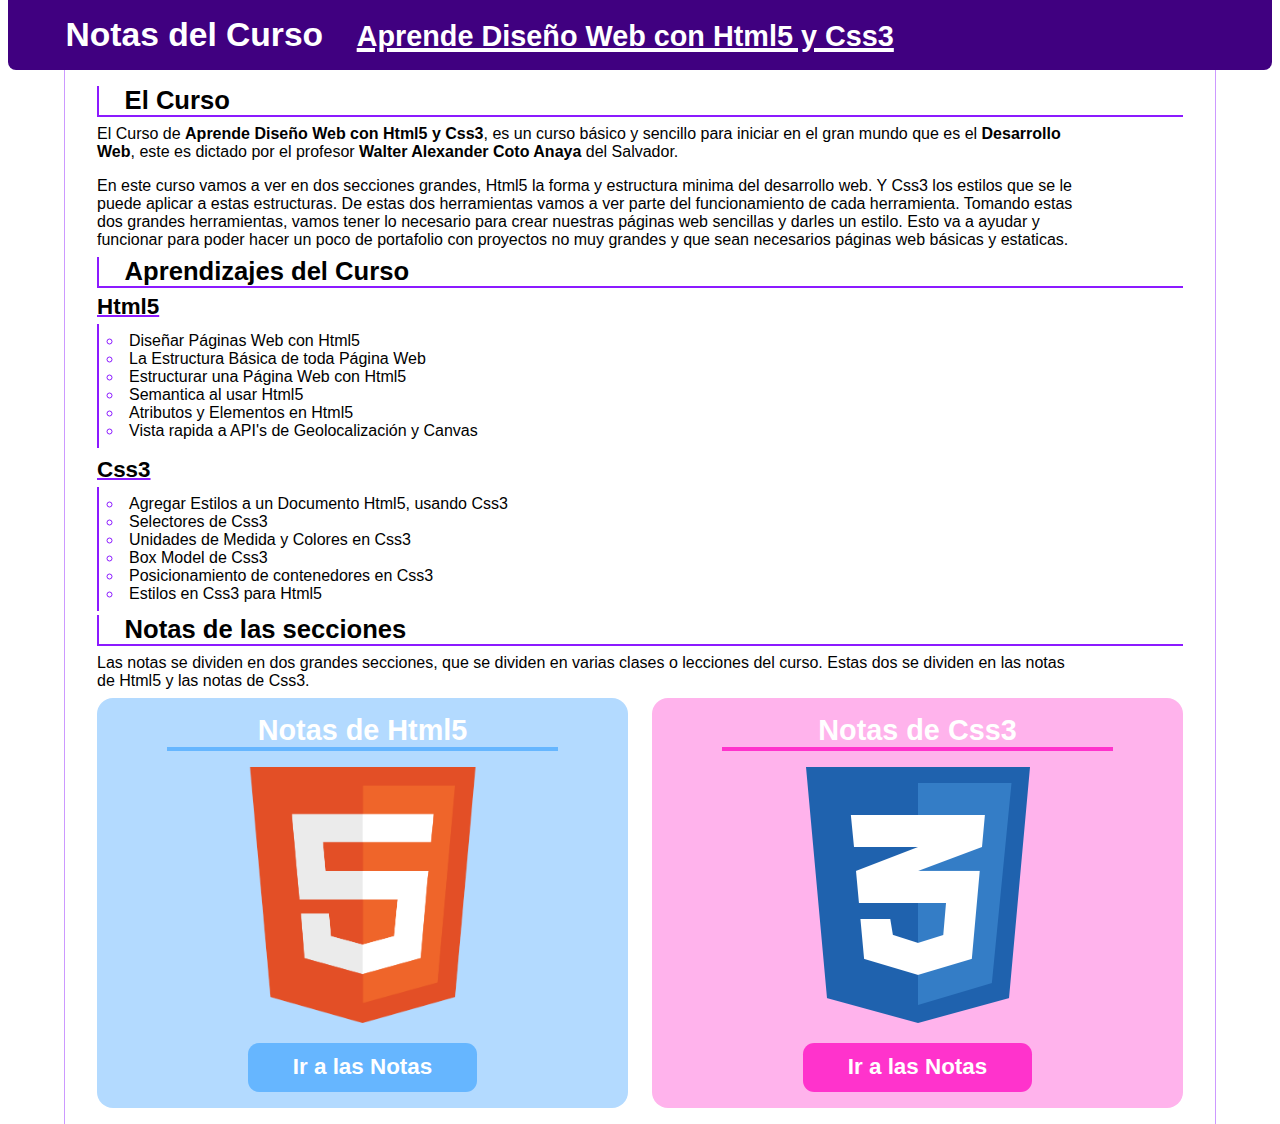
<file: index.html>
<!DOCTYPE html>
<html lang="es">
<head>
   <meta charset="UTF-8">
   <meta http-equiv="X-UA-Compatible" content="IE=edge">
   <meta name="viewport" content="width=device-width, initial-scale=1.0">
   <title>Notas del Curso</title>
   <link rel="stylesheet" href="./src/css/index.css">
</head>
<body>
   <div class="wrapper">
      <header class="header">
         <h1 class="header__title">Notas del Curso</h1>
         <h2 class="header__subtitle">Aprende Diseño Web con Html5 y Css3</h2>
      </header>
      <main class="content">
         <h3 class="content__title">El Curso</h3>
         <p class="content__paragraph">
            El Curso de <strong>Aprende Diseño Web con Html5 y Css3</strong>, es un curso básico y sencillo 
            para iniciar en el gran mundo que es el <strong>Desarrollo Web</strong>, este es dictado por el profesor 
            <strong>Walter Alexander Coto Anaya</strong> del Salvador. 
         </p>
         <p class="content__paragraph">
            En este curso vamos a ver en dos secciones grandes, Html5 la forma y estructura
            minima del desarrollo web. Y Css3 los estilos que se le puede aplicar a estas estructuras. 
            De estas dos herramientas vamos a ver parte del funcionamiento de cada herramienta. 
            Tomando estas dos grandes herramientas, vamos tener lo necesario para crear nuestras páginas web 
            sencillas y darles un estilo. Esto va a ayudar y funcionar para poder hacer un poco de portafolio 
            con proyectos no muy grandes y que sean necesarios páginas web básicas y estaticas.
         </p>

         <h3 class="content__title">Aprendizajes del Curso</h3>
         <h4 class="content__subtitle">Html5</h4>
         <ul class="list">
            <li class="list__object">Diseñar Páginas Web con Html5</li>
            <li class="list__object">La Estructura Básica de toda Página Web</li>
            <li class="list__object">Estructurar una Página Web con Html5</li>
            <li class="list__object">Semantica al usar Html5</li>
            <li class="list__object">Atributos y Elementos en Html5</li>
            <li class="list__object">Vista rapida a API's de Geolocalización y Canvas</li>
         </ul>
         <h4 class="content__subtitle">Css3</h4>
         <ul class="list">
            <li class="list__object">Agregar Estilos a un Documento Html5, usando Css3</li>
            <li class="list__object">Selectores de Css3</li>
            <li class="list__object">Unidades de Medida y Colores en Css3</li>
            <li class="list__object">Box Model de Css3</li>
            <li class="list__object">Posicionamiento de contenedores en Css3</li>
            <li class="list__object">Estilos en Css3 para Html5</li>
         </ul>

         <h3 class="content__title">Notas de las secciones</h3>
         <p class="content__paragraph">
            Las notas se dividen en dos grandes secciones, que se dividen en varias clases o lecciones del curso. 
            Estas dos se dividen en las notas de Html5 y las notas de Css3.
         </p>
         <section class="notes-wrapper">
            <section class="notes notes--html5">
               <h1 class="notes__title">Notas de Html5</h1>
               <a href="./notas-html5.html"  class="notes--img__link">
                  <img src="./src/img/html5.png" alt="Simbolo de Html5" class="notes__img">
               </a>
               <a href="./notas-html5.html" class="notes__link">Ir a las Notas</a>
            </section>
            <section class="notes notes--css3">
               <h1 class="notes__title">Notas de Css3</h1>
               <a href="./notas-css3.html" class="notes--img__link">
                  <img src="./src/img/css3.png" alt="Simbolo de Css3" class="notes__img">
               </a>
               <a href="./notas-css3.html" class="notes__link">Ir a las Notas</a>
            </section>
         </section>
      </main>
      <footer class="footer">

      </footer>
   </div>
</body>
</html>
</file>
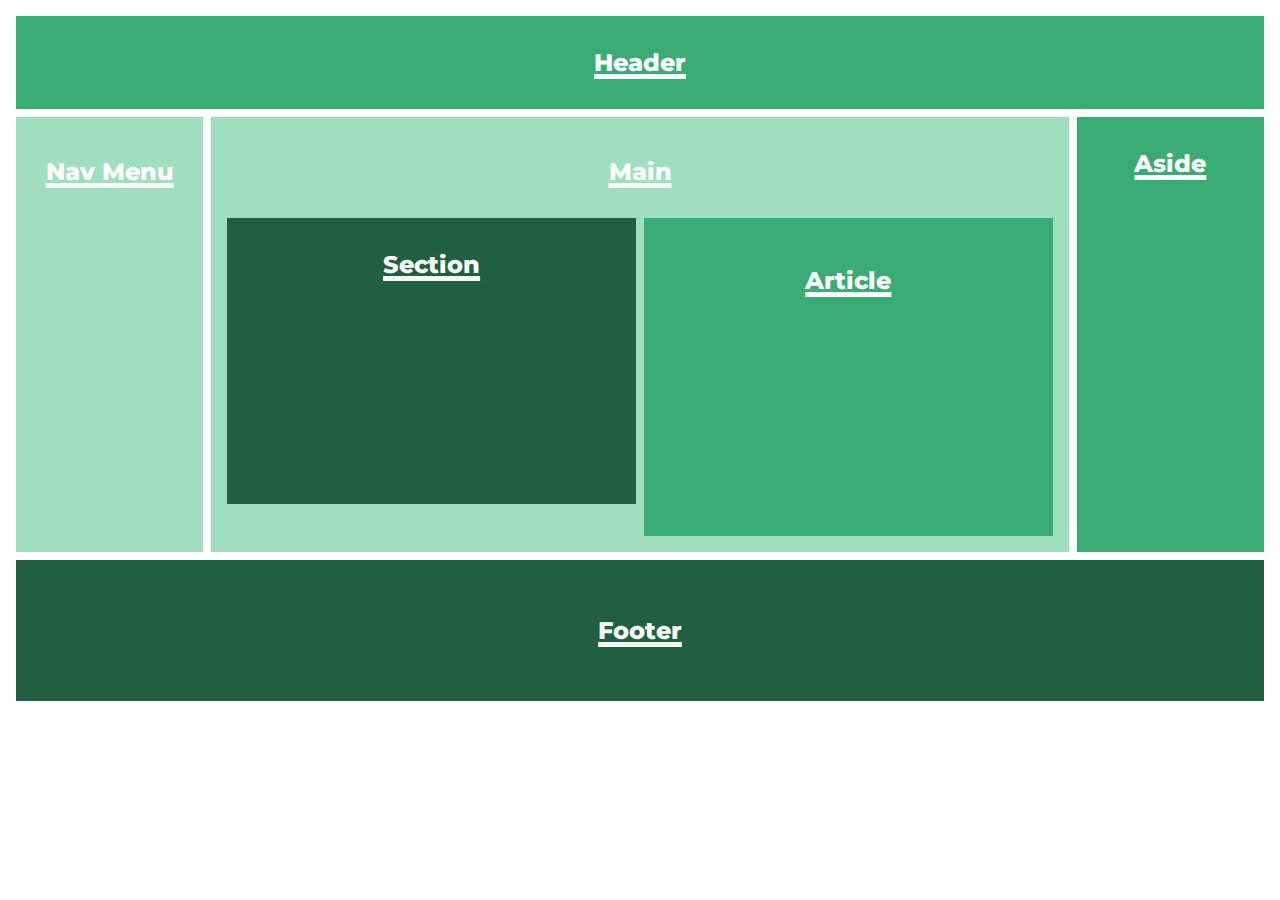
<file: estructuraModerna.html>
<!DOCTYPE html>
<html lang="es"> 
<head>
    <meta charset="UTF-8">
    <meta name="viewport" content="width=device-width, initial-scale=1.0">
    <title>Estructura Moderna en Páginas Webs</title>
    <!-- CSS -->
    <link rel="stylesheet" href="./src/css/estructuraModerna.css">
    <link rel="preconnect" href="https://fonts.gstatic.com">
    <link href="https://fonts.googleapis.com/css2?family=Montserrat:ital,wght@0,100;0,200;0,300;0,400;0,500;0,600;0,700;0,800;0,900;1,100;1,200;1,300;1,400;1,500;1,600;1,700;1,800;1,900&display=swap" rel="stylesheet">
</head>
<body>
    <div class="wrapper">

        <header class="header">
            <p class="title">Header</p>
        </header>

        <aside class="aside">
            <p class="title">Aside</p>
        </aside>

        <nav class="nav">
            <p class="title">Nav Menu</p>
        </nav>

        <main class="content">
            <p class="title">Main</p>

            <section class="section">
                <p class="title">Section</p>
            </section>

            <article class="article">
                <p class="title">Article</p>
            </article>
        </main>

        <footer class="footer">
            <p class="title">Footer</p>
        </footer>
    </div>
</body>
</html>
</file>
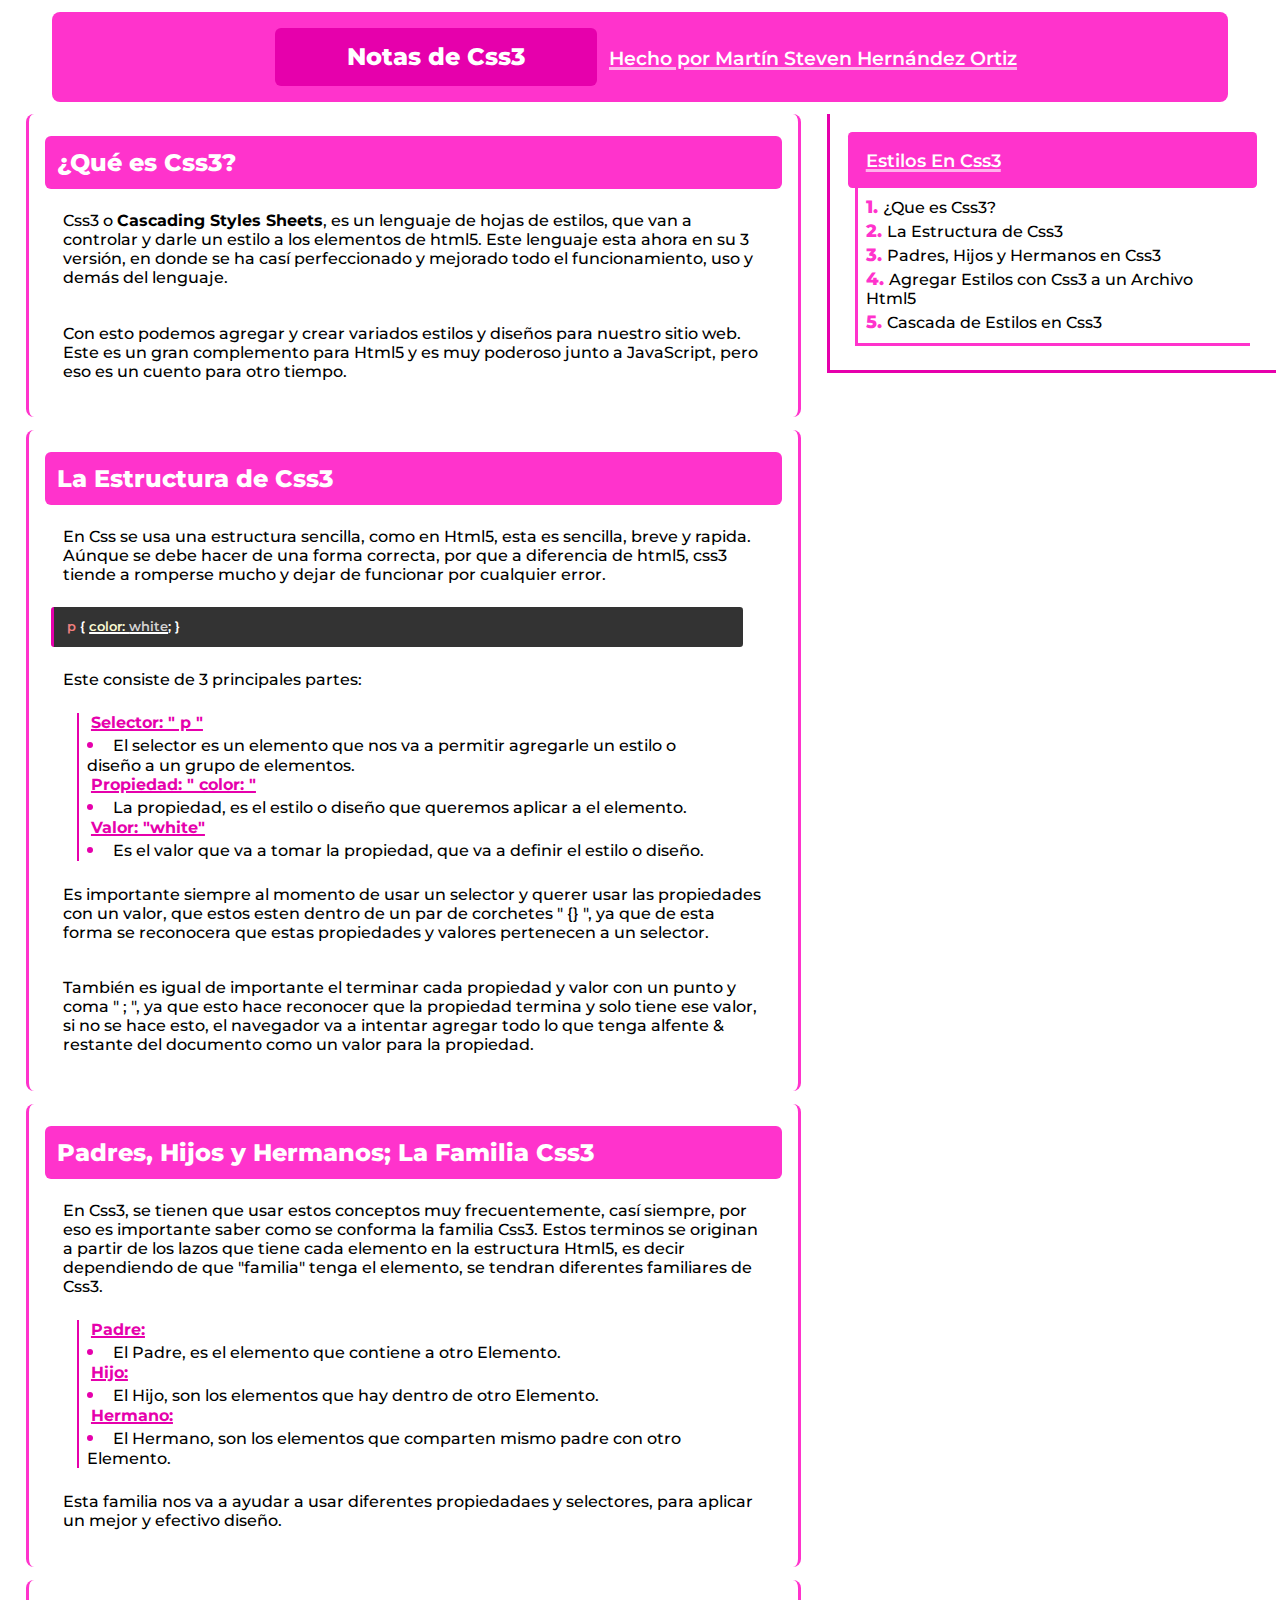
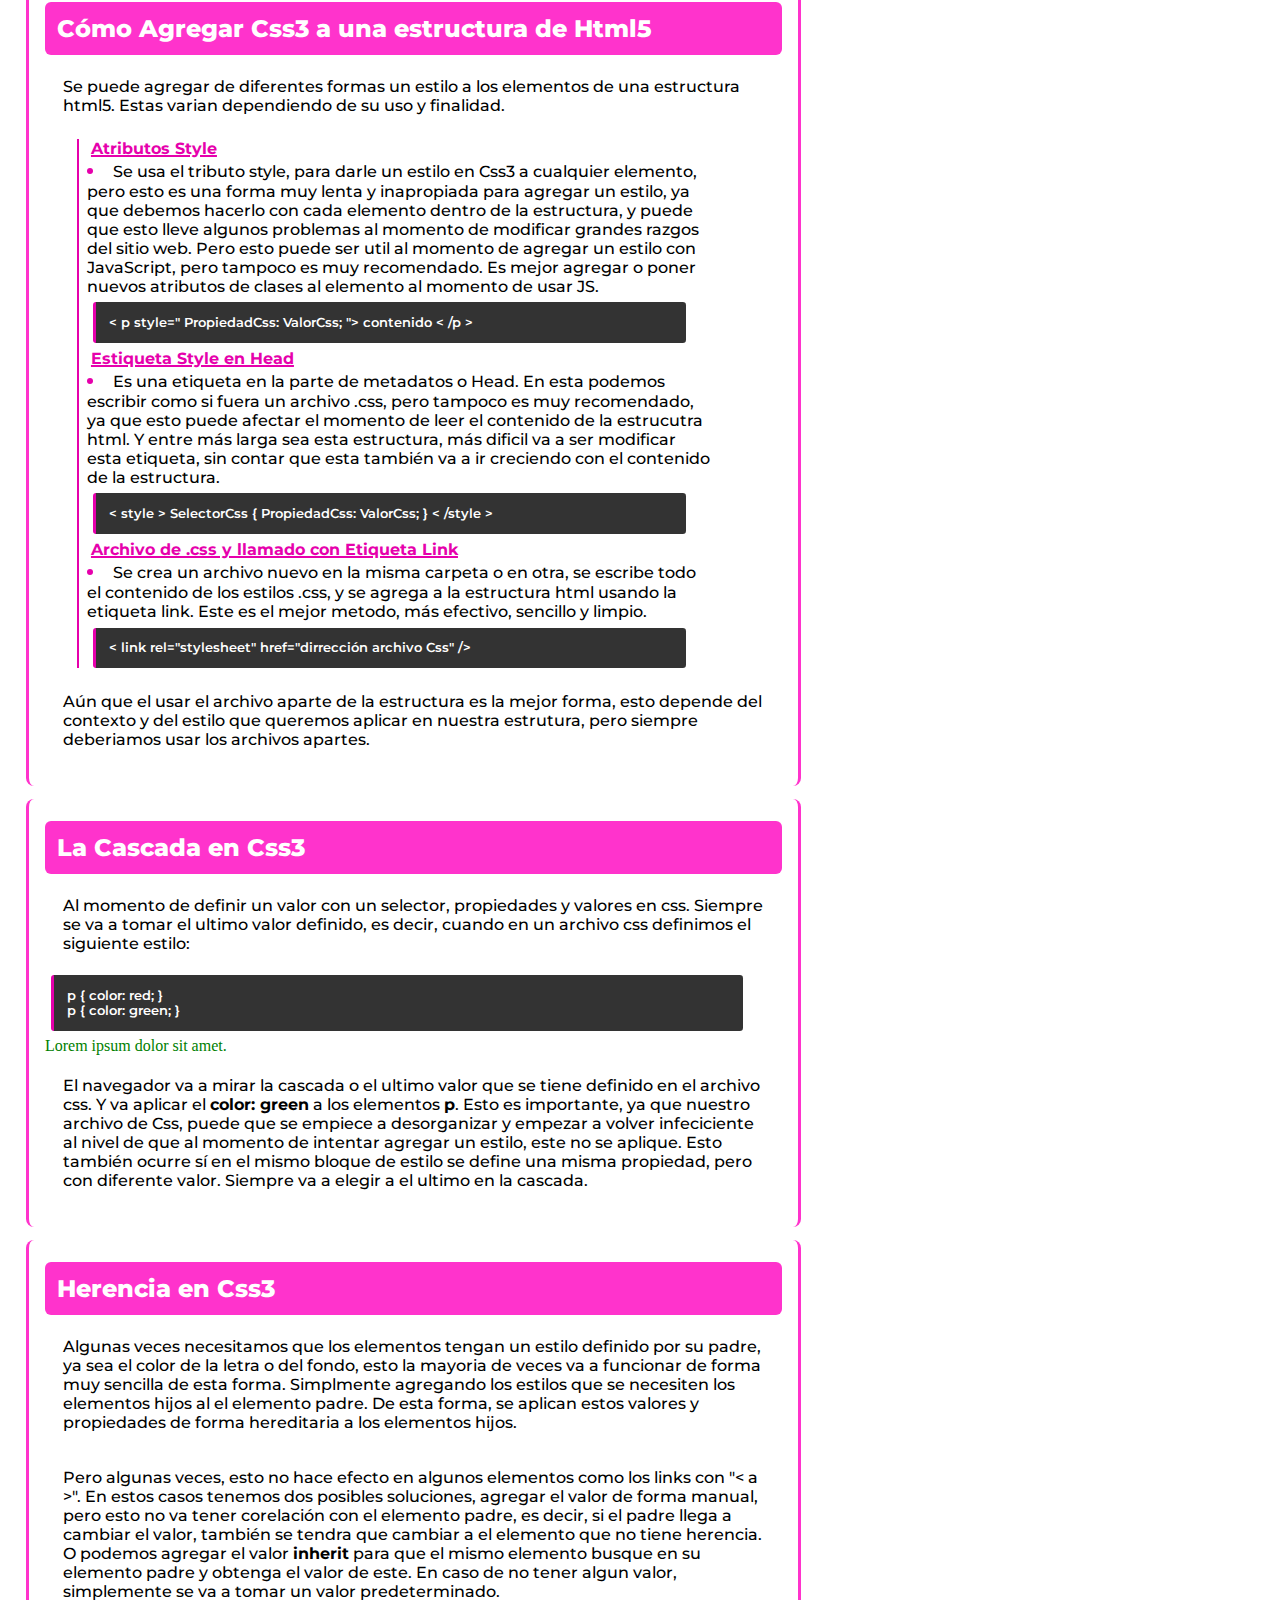
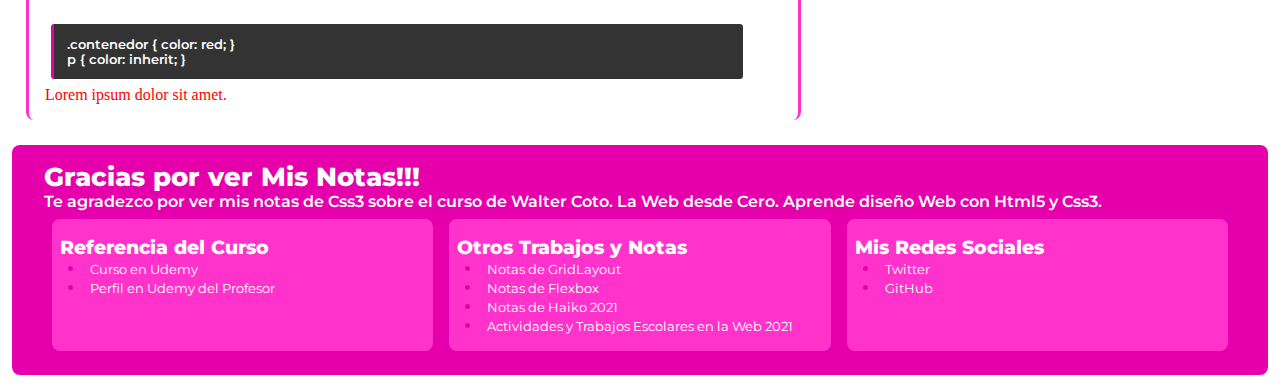
<file: notas-css3.html>
<!DOCTYPE html>
<html lang="en">
<head>
  <meta charset="UTF-8">
  <meta http-equiv="X-UA-Compatible" content="IE=edge">
  <meta name="viewport" content="width=device-width, initial-scale=1.0">
  <title>Notas de Css3</title>
  <link rel="stylesheet" href="src/css/notas.css">
  <link rel="stylesheet" href="src/css/notas--css3.css">
  <link rel="preconnect" href="https://fonts.gstatic.com">
  <link href="https://fonts.googleapis.com/css2?family=Montserrat:ital,wght@0,100;0,200;0,300;0,400;0,500;0,600;0,700;0,800;0,900;1,100;1,200;1,300;1,400;1,500;1,600;1,700;1,800;1,900&display=swap" rel="stylesheet">
</head>
<body>
  <div class="wrapper">
    <!-- Introducción -->
    <header class="header">
      <h1 class="header__title"> Notas de Css3 </h1>
      <p class="header__text">Hecho por Martín Steven Hernández Ortiz</p>
    </header>

    <nav class="nav">
      <h2 class="nav__title">Estilos En Css3</h2>
      <ol class="navlist">
        <li class="navlist__object"><a href="#QueEs-css">¿Que es Css3?</a></li>
        <li class="navlist__object"><a href="#Estructura-css">La Estructura de Css3</a></li>
        <li class="navlist__object"><a href="#Familia-css">Padres, Hijos y Hermanos en Css3</a></li>
        <li class="navlist__object"><a href="#AgregarAHtml-css">Agregar Estilos con Css3 a un Archivo Html5</a></li>
        <li class="navlist__object"><a href="#Cascada-css">Cascada de Estilos en Css3</a></li>
      </ol>
    </nav>

    <main class="main">
      <article class="article">
        <h2 class="article__title" id="QueEs-css">¿Qué es Css3?</h2>
        <p class="article__paragraph">
          Css3 o <strong>Cascading Styles Sheets</strong>, es un lenguaje de hojas de estilos, que van a controlar y darle un estilo a los elementos de html5. Este lenguaje 
          esta ahora en su 3 versión, en donde se ha casí perfeccionado y mejorado todo el funcionamiento, uso y demás del lenguaje.
        </p>
        <p class="article__paragraph">
          Con esto podemos agregar y crear variados estilos y diseños para nuestro sitio web. Este es un gran complemento para Html5 y es muy poderoso junto a JavaScript, pero 
          eso es un cuento para otro tiempo.
        </p>
      </article>

      <article class="article">
        <h2 class="article__title" id="Estructura-css">La Estructura de Css3</h2>
        <p class="article__paragraph">
          En Css se usa una estructura sencilla, como en Html5, esta es sencilla, breve y rapida. Aúnque se debe hacer de una forma correcta, por que a diferencia de 
          html5, css3 tiende a romperse mucho y dejar de funcionar por cualquier error.
        </p>
        <code class="code">
          <span style="color: lightcoral">p</span> { <span style="text-decoration: underline solid white 0.15em;"><span style="color: lightgoldenrodyellow">color: </span><span style="color: lightgray">white</span>;</span> }
        </code>
        <p class="article__paragraph">
          Este consiste de 3 principales partes:
        </p>
        <ul class="list">
          <h4 class="list__title">Selector: " p "</h4>
          <li class="list__object">
            El selector es un elemento que nos va a permitir agregarle un estilo o diseño a un grupo de elementos.
          </li>
          <h4 class="list__title">Propiedad: " color: "</h4>
          <li class="list__object">
            La propiedad, es el estilo o diseño que queremos aplicar a el elemento.
          </li>
          <h4 class="list__title">Valor: "white"</h4>
          <li class="list__object">
            Es el valor que va a tomar la propiedad, que va a definir el estilo o diseño.
          </li>
        </ul>
        <p class="article__paragraph">
          Es importante siempre al momento de usar un selector y querer usar las propiedades con un valor, que estos esten dentro de un par de corchetes " {} ", 
          ya que de esta forma se reconocera que estas propiedades y valores pertenecen a un selector.
        </p>
        <p class="article__paragraph">
          También es igual de importante el terminar cada propiedad y valor con un punto y coma " ; ", ya que esto hace reconocer que la propiedad termina y solo tiene 
          ese valor, si no se hace esto, el navegador va a intentar agregar todo lo que tenga alfente & restante del documento como un valor para la propiedad.
        </p>
      </article>

      <article class="article">
        <h2 class="article__title" id="Familia-css">Padres, Hijos y Hermanos; La Familia Css3</h2>
        <p class="article__paragraph">
          En Css3, se tienen que usar estos conceptos muy frecuentemente, casí siempre, por eso es importante saber como se conforma la familia Css3. Estos terminos 
          se originan a partir de los lazos que tiene cada elemento en la estructura Html5, es decir dependiendo de que "familia" tenga el elemento, se tendran 
          diferentes familiares de Css3.
        </p>
        <ul class="list">
          <h4 class="list__title">Padre:</h4>
          <li class="list__object">
            El Padre, es el elemento que contiene a otro Elemento.
          </li>
          <h4 class="list__title">Hijo:</h4>
          <li class="list__object">
            El Hijo, son los elementos que hay dentro de otro Elemento. 
          </li>
          <h4 class="list__title">Hermano:</h4>
          <li class="list__object">
            El Hermano, son los elementos que comparten mismo padre con otro Elemento.
          </li>
        </ul>
        <p class="article__paragraph">
          Esta familia nos va a ayudar a usar diferentes propiedadaes y selectores, para aplicar un mejor y efectivo diseño.
        </p>
      </article>

      <article class="article">
        <h2 class="article__title" id="AgregarAHtml-css">Cómo Agregar Css3 a una estructura de Html5</h2>
        <p class="article__paragraph">
          Se puede agregar de diferentes formas un estilo a los elementos de una estructura html5. Estas varian dependiendo de su uso y finalidad. 
        </p>
        <ul class="list">
          <h4 class="list__title">Atributos Style</h4>
          <li class="list__object">
            Se usa el tributo style, para darle un estilo en Css3 a cualquier elemento, pero esto es una forma muy lenta y inapropiada para 
            agregar un estilo, ya que debemos hacerlo con cada elemento dentro de la estructura, y puede que esto lleve algunos problemas 
            al momento de modificar grandes razgos del sitio web. Pero esto puede ser util al momento de agregar un estilo con JavaScript, pero 
            tampoco es muy recomendado. Es mejor agregar o poner nuevos atributos de clases al elemento al momento de usar JS.
            <code class="code">
              < p <span>style=" PropiedadCss</span>: ValorCss; "> contenido < /p >
            </code>
          </li>
          <h4 class="list__title">Estiqueta Style en Head</h4>
          <li class="list__object">
            Es una etiqueta en la parte de metadatos o Head. En esta podemos escribir como si fuera un archivo .css, pero tampoco es muy recomendado, 
            ya que esto puede afectar el momento de leer el contenido de la estrucutra html. Y entre más larga sea esta estructura, más dificil va 
            a ser modificar esta etiqueta, sin contar que esta también va a ir creciendo con el contenido de la estructura.
            <code class="code">
              < styl<span>e</span> > SelectorCss { PropiedadCss: ValorCss; } < /style >
            </code>
          </li>
          <h4 class="list__title">Archivo de .css y llamado con Etiqueta Link</h4>
          <li class="list__object">
            Se crea un archivo nuevo en la misma carpeta o en otra, se escribe todo el contenido de los estilos .css, y se agrega a la estructura 
            html usando la etiqueta link. Este es el mejor metodo, más efectivo, sencillo y limpio.
            <code class="code">
              < link rel="stylesheet" href="dirrección archivo Css" />
            </code>
          </li>
        </ul>
        <p class="article__paragraph">
          Aún que el usar el archivo aparte de la estructura es la mejor forma, esto depende del contexto y del estilo que queremos aplicar 
          en nuestra estrutura, pero siempre deberiamos usar los archivos apartes.
        </p>
      </article>

      <article class="article">
        <h2 class="article__title" id="Cascada-css">La Cascada en Css3</h2>
        <p class="article__paragraph">
          Al momento de definir un valor con un selector, propiedades y valores en css. Siempre se va a tomar el ultimo valor definido, 
          es decir, cuando en un archivo css definimos el siguiente estilo:
        </p>
        <code class="code">
          p { color: red; } <br>
          p { color: green; }
        </code>
        <p style="color: red; color: green;">Lorem ipsum dolor sit amet.</p>
        <p class="article__paragraph">
          El navegador va a mirar la cascada o el ultimo valor que se tiene definido en el archivo css. Y va aplicar el <strong>color: green</strong>
          a los elementos <strong>p</strong>. Esto es importante, ya que nuestro archivo de Css, puede que se empiece a desorganizar y empezar a volver infeciciente 
          al nivel de que al momento de intentar agregar un estilo, este no se aplique. Esto también ocurre sí en el mismo bloque de estilo se define una 
          misma propiedad, pero con diferente valor. Siempre va a elegir a el ultimo en la cascada.
        </p>
      </article>

      <article class="article">
        <h2 class="article__title" id="Herencia-css">Herencia en Css3</h2>
        <p class="article__paragraph">
          Algunas veces necesitamos que los elementos tengan un estilo definido por su padre, ya sea el color de la letra o del fondo, esto 
          la mayoria de veces va a funcionar de forma muy sencilla de esta forma. Simplmente agregando los estilos que se necesiten los elementos 
          hijos al el elemento padre. De esta forma, se aplican estos valores y propiedades de forma hereditaria a los elementos hijos.
        </p>
          
        <p class="article__paragraph">
          Pero algunas veces, esto no hace efecto en algunos elementos como los links con "< a >". En estos casos tenemos 
          dos posibles soluciones, agregar el valor de forma manual, pero esto no va tener corelación con el elemento padre, es decir, si el 
          padre llega a cambiar el valor, también se tendra que cambiar a el elemento que no tiene herencia. O podemos agregar el valor <strong>inherit</strong>
          para que el mismo elemento busque en su elemento padre y obtenga el valor de este. En caso de no tener algun valor, simplemente se va a tomar un 
          valor predeterminado.
        </p>
        <code class="code">
          .contenedor { color: red; } <br>
          p { color: inherit; }
        </code>
        <div class="contentedor" style="color: red;">
          <p style="color: inherit">Lorem ipsum dolor sit amet.</p>
        </div>
      </article>
    </main>

    <footer class="footer">
      <h2 class="footer__title">Gracias por ver Mis Notas!!!</h2>
      <p class="footer__text">
        Te agradezco por ver mis notas de Css3 sobre el curso de Walter Coto. La Web desde Cero. Aprende diseño Web con Html5 y Css3.
      </p>
      <div class="reference footer-links">
        <h4 class="footer-links__title">Referencia del Curso</h4>
        <ul class="linklist">
          <li class="linklist__object"><a href="https://www.udemy.com/course/la-web-desde-cero-aprende-diseno-web-con-html5-y-css3/">Curso en Udemy</a></li>
          <li class="linklist__object"><a href="https://www.udemy.com/user/walter-alexander-coto-anaya/">Perfil en Udemy del Profesor</a></li>
        </ul>
      </div>
      <div class="portfolio footer-links">
        <h4 class="footer-links__title">Otros Trabajos y Notas</h4>
        <ul class="linklist">
          <li class="linklist__object"><a href="https://github.com/Bl4ky113/notasGridLayout">Notas de GridLayout</a></li>
          <li class="linklist__object"><a href="https://github.com/Bl4ky113/AprendiendoFlexbox">Notas de Flexbox</a></li>
          <li class="linklist__object"><a href="https://github.com/Bl4ky113/clasesHaiko2021">Notas de Haiko 2021</a></li>
          <li class="linklist__object"><a href="https://github.com/Bl4ky113/ActividadesMMC1003">Actividades y Trabajos Escolares en la Web 2021</a></li>
        </ul>
      </div>
      <div class="social footer-links">
        <h4 class="footer-links__title">Mis Redes Sociales</h4>
        <ul class="linklist">
          <li class="linklist__object"><a href="https://twitter.com/bl4ky113">Twitter</a></li>
          <li class="linklist__object"><a href="https://github.com/Bl4ky113">GitHub</a></li>
        </ul>
      </div>
    </footer>
  </div>
</body>
</html>
</file>
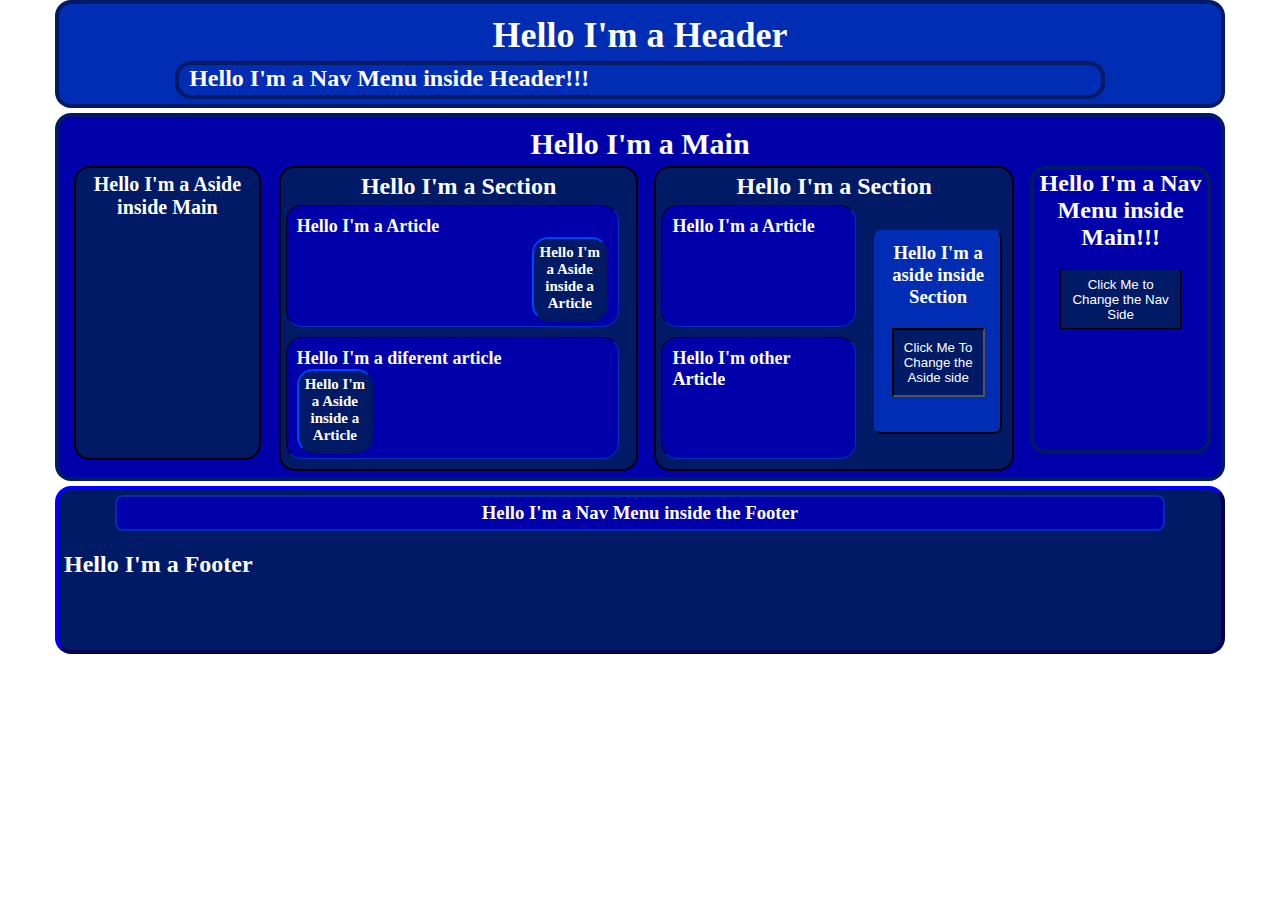
<file: ejercicio_estructuraModerna/estructuraModerna.html>
<!DOCTYPE html>
<html lang="es"> 
<head>
    <meta charset="UTF-8">
    <meta name="viewport" content="width=device-width, initial-scale=1.0">
    <title>Estructura Moderna en Páginas Webs</title>
    <!-- CSS -->
    <link rel="stylesheet" href="./src/css/style.css">
</head>
<body>
    <!-- Header -->
    <header class="doc-header">
        <h1 class="doc-header__title">Hello I'm a Header</h1>
        <!-- Nav-Header Menu -->
        <nav class="header-nav">
            <h2 class="header-nav__text">Hello I'm a Nav Menu inside Header!!!</h2>
        </nav>
    </header>
    <!-- Main -->
    <main class="doc-main">
        <h2 class="doc-main__text">Hello I'm a Main</h2>

        <!-- Nav-Main Menu-->
        <nav class="main-nav" id="nav">
            <h2 class="main-nav__text">Hello I'm a Nav Menu inside Main!!!</h2>
            <br/>
            <button class="main-nav__btn" type="button" onclick="changeSide(1)">
                Click Me to Change the Nav Side
            </button>
        </nav>

        <!-- Main-Aside -->
        <aside class="main-aside" id="main-aside">
            <h2 class="main-aside__text">Hello I'm a Aside inside Main</h2>
        </aside>

        <!-- Sections & Articles -->
        <section class="main-section">
            <h2 class="main-section__text">Hello I'm a Section</h2>
            <article class="section-article">
                <h3 class="section-article__text">Hello I'm a Article</h3>
                <aside class="article-aside--right article-aside">
                    <h3 class="article-aside__text">Hello I'm a Aside inside a Article</h3>
                </aside>
            </article>
            <article class="section-article">
                <h3 class="section-article__text">Hello I'm a diferent article</h3>
                <aside class="article-aside--left article-aside">
                    <h3 class="article-aside__text">Hello I'm a Aside inside a Article</h3>
                </aside>
            </article>
        </section>

        <section class="main-section">
            <h2 class="main-section__text">Hello I'm a Section</h2>
            <aside class="section-aside">
                <h3 class="section-aside__text"> Hello I'm a aside inside Section</h3>
                <button class="section-aside__btn" type="button" onclick="changeSide(2)">
                    Click Me To Change the Aside side
                </button>
            </aside>
            <article class="section-article--small section-article">
                <h3 class="section-article__text">Hello I'm a Article</h3>
            </article>
            <article class="section-article--small section-article">
                <h3 class="section-article__text">Hello I'm other Article</h3>
            </article>
        </section>

    </main>

    <!-- Footer -->
    <footer class="doc-footer">
        <nav class="footer-nav">
            <h3 class="footer-nav__text">Hello I'm a Nav Menu inside the Footer</h3>
        </nav>
        <h2 class="doc-footer__text">Hello I'm a Footer</h2>
    </footer>

    <!-- Script -->
    <script src="./src/js/script.js"></script>

</body>
</html>
</file>
<file: src/css/estructuraModerna.css>
/* Content Wrapper */

.wrapper {
    /* CSS Variables */
    --base: #39ac73;
    --light: #9fdfbe;
    --dark: #20603f;

    padding: 0.5em;

    display: grid;

    grid-template-columns: 15% 1fr 1fr 15%;
    grid-template-areas: "header header header header"
                         "nav    main   main   aside "
                         "footer footer footer footer";
    grid-gap: 0.5em;
}

/* Titles in the elements */
.title {
    color: white;
    font: 800 1.5em 'Montserrat', sans-serif;
    text-decoration: underline solid white 0.2em;
    text-align: center;
}

/* Header Style */
.header {
    padding: 0.5em 5em;

    background-color: var(--base);

    grid-area: header;
}

/* NavMenu Style */
.nav {
    padding: 1em;
    
    background-color: var(--light);

    grid-area: nav;
}

/* Main Style */
.content {
    padding: 1em;

    background-color: var(--light);

    grid-area: main;

    display: grid;

    grid-template: repeat(1, 1fr) / repeat(2, 1fr);
    grid-gap: 0.5em;
}

.content .title { grid-column: 1 / -1; grid-row: span 1; } /* Title in the content */

/* Article Style */
.article {
    height: 30vh;

    padding: 1.5em;

    background-color: var(--base);

    grid-column: span 1;
    grid-row: span 1;
}

/* Section Style */
.section {
    height: 30vh;

    padding: 0.5em;

    background-color: var(--dark);

    grid-column: span 1;
    grid-row: span 1;
}

/* Aside Style */
.aside {
    padding: 0.5em;

    background-color: var(--base);

    grid-area: aside;
}

/* Footer Style */
.footer {
    padding: 2em;

    background-color: var(--dark);

    grid-area: footer;
}

@media screen and (max-width: 968px) {
    .wrapper {
        grid-template-areas: "header header header header"
                             "main main main main"
                             "nav nav aside aside"
                             "footer footer footer footer";
    }
}

@media screen and (max-width: 678px) {
    .wrapper {
        grid-template-areas: "header header header header"
                             "main main main main"
                             "nav nav nav nav"
                             "aside aside aside aside"
                             "footer footer footer footer";
    }

    .content {
        grid-template: repeat(1, 1fr) / repeat(1, 1fr);
    }
}
</file>
<file: src/css/notas--css3.css>
/* Variables in the StyleSheet */
:root {
 --base: #ff33cc;
 --light: #ffb3ec;
 --dark: #e600ac;
}
</file>
<file: ejercicio_estructuraModerna/src/css/style.css>
/* ---- CSS Global Variables ---- */

:root{
    --blanco: #fefefe;
    --azulBase: #002db3;
    --azulBase_2: #0000aa;
    --azulOscuro: #001a66;

    --ancho_doc: 90%;
}

/* ---- Header Style ---- */

.doc-header {
    width: var(--ancho_doc);

    margin: 0 auto 5px;
    border: 4px solid var(--azulOscuro);
    border-radius: 1em;
    padding: 5px;

    background-color: var(--azulBase);
}

.doc-header__title {
    margin: 5px;
    padding: 0 5px;

    color: var(--blanco);
    font-size: 36px;   
    text-align: center; 
}

/* - Nav Header Style - */

.header-nav {
    width: 80%;
    height: 30px;

    margin: 0 auto;
    border: 4px solid var(--azulOscuro);
    border-radius: 1em;


    background-color: var(--azulBase);
}

.header-nav__text {
    margin: 0 10px;
    color: var(--blanco);
}

/* ---- Obj-Main Style ---- */

.doc-main {
    width: var(--ancho_doc);
    height: 350px;

    margin: 5px auto;
    border: 4px solid var(--azulOscuro);
    border-radius: 1em;
    padding: 5px;

    background-color: var(--azulBase_2);
}

.doc-main__text {
    margin: 5px;
    padding: 0 5px;

    color: var(--blanco);
    font-size: 30px;
    text-align: center;
}

/* - Nav Main Style - */

.main-nav {
    width: 15%;
    height: 80%;

    margin: 0 5px;
    border: 4px solid var(--azulOscuro);
    border-radius: 1em;

    float: right; /* Changes with JS */
}

.main-nav__text {
    color: var(--blanco);
    text-align: center;
}

.main-nav__btn {
    width: 70%;
    height: 60px;

    margin: 0 auto;
    border: 1px solid black;

    background-color: var(--azulOscuro);

    color: var(--blanco);

    display: block;
}


/* - Main-Aside Style - */

.main-aside {
    width: 15%;
    height: 80%;

    margin: 0 10px;
    border: 2px solid black;
    border-radius: 1em;
    padding: 5px;

    background-color: var(--azulOscuro);

    float: left;
}

.main-aside__text {
    color: var(--blanco);
    font-size: 20px;
    text-align: center;
}

/* -- Section Main Style -- */

.main-section {
    width: 30%;

    margin: 0 8px;
    border: 2px solid black;
    border-radius: 1em;
    padding: 5px;

    float: left;
    background-color: var(--azulOscuro);
}

.main-section__text {
    color: var(--blanco);
    text-align: center;
}

/* -- Section-Article Style -- */

.section-article {
    width: 90%;
    height: 100px;

    margin: 5px 0;
    border: 1px inset var(--azulOscuro);
    border-radius: 1em;
    padding: 10px;

    float: left;

    background-color: var(--azulBase_2);
}

.section-article__text {
    color: var(--blanco);
    font-size: 18px;
}

.section-article--small {width: 50%;}

/* - Article-Aside Style - */

.article-aside {
    width: 20%;
    height: 70%;

    border: 2px outset var(--azulBase);
    border-radius: 1em;
    padding: 5px;

    background-color: var(--azulOscuro);
}

.article-aside__text {
    color: var(--blanco);
    font-size: 15px;
    text-align: center;
}

/* change float Value without JS */
.article-aside--right {float:right;}
.article-aside--left {float: left;}

/* - Section-Aside Style - */

.section-aside {
    width: 30%;
    height: 180px;

    margin: 30px 5px;
    border: 2px outset var(--azulOscuro);
    border-radius: 0.5em;
    padding: 10px;
    
    float: right;

    background-color: var(--azulBase);
}

.section-aside__text {
    color: var(--blanco);
    text-align: center;
}

.section-aside__btn {
    width: 90%;

    margin: 20px auto;
    border: 2px inset black;
    padding: 10px;

    background-color: var(--azulOscuro);

    color: var(--blanco);

    display: block;
}

/* ---- Footer Style ---- */

.doc-footer {
    width: var(--ancho_doc);
    height: 150px;

    margin: 5px auto 0;
    border: 4px outset var(--azulBase_2);
    border-radius: 1em;
    padding: 5px;

    background-color: #001a66;
}

.doc-footer__text {
    margin: 20px 0;

    color: var(--blanco);
}

/* -- Footer-Nav Style --*/

.footer-nav {
    width: 90%;

    margin: 0 auto;
    border: 2px solid var(--azulBase);
    border-radius: 0.5em;
    padding: 5px;

    background-color: var(--azulBase_2);
}

.footer-nav__text {
    color: var(--blanco);
    text-align: center;
}

/* ----- RESET CSS ON THE DOC ----- */

body{margin:0;} h1{margin:0;} h2{margin:0;} h3{margin:0;}
</file>
<file: src/css/index.css>
/* Reset Styles */
* {
  margin: 0;
  padding: 0;
}

/* Wrapper */
.wrapper {
  /* Css Variables */
  --base: #8c1aff;
  --light: #cc99ff;
  --dark: #400080;

  /* Notas-Html5 colors */
  --html-base: #66b6ff;
  --html-light: #b3daff;
  --html-dark: #0084ff;

  /* Notas-Css3 colors */ 
  --css-base: #ff33cc;
  --css-light: #ffb3ec;
  --css-dark: #e600ac;
  
  display: grid;

  grid-template-columns: 5% 1fr 5%;
  grid-template-areas: "header header  header" 
                       "blank-1  content blank-2 "
                       "footer footer  footer";
}

/* Header Style */
.header {
  margin: 0 0.5em;
  border-bottom-left-radius: 0.5em;
  border-bottom-right-radius: 0.5em;
  padding: 1em 1.5em;

  background-color: var(--dark);

  grid-area: header;

  display: flex;
  align-items: baseline;
}

.header .header__title {
  margin: 0 1em;

  color: white;
  font: 800 2.1em 'Montserrat', sans-serif;
}
.header .header__subtitle {
  color: white;
  font: 600 1.8em 'Montserrat', sans-serif;
  text-decoration: underline solid white 0.15em;
}

/* Main Content Style */
.content {
  border-left: 0.1em solid var(--light);
  border-right: 0.1em solid var(--light);
  padding: 1em 2em;

  grid-area: content;
}

/* Titles in the Main Content */
.content .content__title {
  border-left: 0.1em solid var(--base);
  border-bottom: 0.1em solid var(--base);
  padding: 0 1em;

  color: black;
  font: 600 1.6em 'Montserrat', sans-serif;
}

.content .content__subtitle {
  padding-top: 0.25em;

  color: black;
  font: 600 1.4em 'Montserrat', sans-serif;
  text-decoration: underline solid var(--base) 0.1em;
}

/* Paragraphs in the Main Content */
.content .content__paragraph {
  width: 90%;

  padding: 0.5em 0;

  color: black;
  font: 500 1em 'Montserrat', sans-serif;
}

/* Lists in the Main Content */
.content .list {
  width: 90%;

  margin: 0.25em 0;
  border-left: 0.15em solid var(--base);
  padding: 0.5em;
} 

.content .list .list__object {
  list-style-type: circle;
  list-style-position: inside;

  color: black;
  font: 500 1em 'Montserrat', sans-serif;
}

.content .list .list__object::marker { color: var(--base); }

/* Links in the Main Content */
.content .link {
  margin: 0.5em 0;

  color: var(--dark);
  font: 600 1.1em 'Montserrat', sans-serif;

  display: inline-block;
}

.content .link:hover { color: var(--base); }

/* Notes Sections */
.content .notes-wrapper {
  display: grid;

  grid-template: repeat(1, auto 1fr auto) / repeat(2, 5% 1fr 5%);
  grid-gap: 1.5em;
}

.content .notes-wrapper .notes {
  border-radius: 1em;
  padding: 1em 1.5em;

  background-color: var(--light);

  grid-column: span 3;
  grid-row: span 3;

  display: grid;

  grid-template-columns: 5% 1fr 5%;
  grid-template-columns: subgrid; /* Firefox Only */

  grid-template-rows: auto 1fr auto;
  grid-template-rows: subgrid; /* Firefox Only */

  grid-gap: 0.5em;
}

.content .notes-wrapper .notes .notes__title {
  border-bottom: 0.15em solid var(--base);

  color: white;
  font: 800 1.8em 'Montserrat', sans-serif;
  text-align: center;

  grid-column: 2 / -2;
  grid-row: 1 / 2;
}

.content .notes-wrapper .notes .notes__img {
  width: 20vw;
  height: auto;

  border-radius: 0.5em;
  padding: 0.5em;
}

.content .notes-wrapper .notes .notes--img__link {
  grid-column: 2 / 3;
  grid-row: 2 / 3;
  
  justify-self: center;

  display: block;
}

.content .notes-wrapper .notes .notes__link {
  grid-column: 2 / -2;
  grid-row: 3 / 4;

  border-radius: 0.5em;
  padding: 0.5em 2em;

  background-color: var(--base);

  color: white;
  font: 800 1.4em 'Montserrat', sans-serif;
  text-decoration: none;

  justify-self: center;

  display: block;
}
.content .notes-wrapper .notes .notes__link:hover {
  background-color: var(--dark);

  text-decoration: underline solid var(--light) 0.15em;
}

/* Colors in sections */
.content .notes-wrapper .notes--html5 {
  --base: var(--html-base);
  --light: var(--html-light);
  --dark: var(--html-dark)
} 
.content .notes-wrapper .notes--css3 {
  --base: var(--css-base);
  --light: var(--css-light);
  --dark: var(--css-dark)
} 

/* Footer Style */
.footer {
  grid-area: footer;
}
</file>
<file: src/css/notas.css>
/* Reset the Style Sheets */
body, p, h1, h2, h3, h4, h5, h6, ul, ol {margin: 0; padding: 0;}

html, body {
 width: 100%;
 height: 100%;
}

.wrapper {
 padding: 0.25em;

 display: grid;

 grid-template-areas: "header  header  header"
                      "content content nav"
                      "footer  footer  footer";
 grid-gap: 0.25em;
}


/* ---- Header Style ---- */ 
.header {
 width: 90%;

 margin: 0.5em auto;
 border-radius: 0.5em;
 padding: 1em;

 background-color: var(--base);

 grid-area: header;

 display: flex;

 flex-flow: row wrap;
 justify-content: center;
 align-items: baseline;
}

/* Titulo del Header */
.header .header__title {
 margin: 0 0.5em;
 border-radius: 0.25em;
 padding: 0.6em 3em;

 color: white;
 font: 800 1.5em 'Montserrat', sans-serif;

 background-color: var(--dark);
}

/* Texto junto a el Titulo */
.header .header__text {
 color: white;
 font: 600 1.2em 'Montserrat', sans-serif;
 text-decoration: underline solid var(--light) 0.15em;
}

/* ---- Navigation Menu ---- */
.nav {
 width: 95%;

 border-left: 0.2em solid var(--dark);
 border-bottom: 0.2em solid var(--dark);
 padding: 0.6em 0.6em 1.5em 0.6em;

 grid-area: nav;
 align-self: start;
}

/* Nav Title */
.nav .nav__title {
 margin: 0.5em 0.5em 0 0.5em;
 border-radius: 0.25em;
 padding: 1em;

 background-color: var(--base);
 color: white;
 font: 600 1.1em 'Montserrat', sans-serif;
 text-decoration: underline solid var(--light) 0.15em;
}

/* List in the Navigation */

.nav .navlist { 
 margin: 0 1em;
 border-left: 0.2em solid var(--base);
 border-bottom: 0.2em solid var(--base);
 padding: 0.25em 0.25em 0.5em 0.25em;
}

/* Objects in List in the Nav */
.nav .navlist .navlist__object {
 margin: 0.2em;

 list-style-position: inside;
}
/* marker in the object */
.nav .navlist .navlist__object::marker {
 color: var(--base);
 font: 800 1.1em 'Montserrat', sans-serif;
}

/* Links in the object */
.nav .navlist .navlist__object a {
 color: black;
 font: 500 1em 'Montserrat', sans-serif;
 text-decoration: none;
}
.nav .navlist .navlist__object a:hover {
 color: var(--base);
 text-decoration: underline var(--base);
}

/* -- SubLists in the Lists -- */

.nav .navlist .sublist {
 margin: 0 1em 0.25em 1em;
 border-left: 0.2em solid var(--base);
 border-bottom: 0.2em solid var(--base);
 padding: 0.25em 0.25em 0.5em 0.5em;
}

/* Objects in SubList in the Lists */
.nav .navlist .sublist .sublist__object {
 margin: 0.2em;

 list-style-position: inside;
}
/* marker in the object */
.nav .navlist .sublist .sublist__object::marker {
 color: var(--base);
 font: 800 1.1em 'Montserrat', sans-serif;
}

/* Link in the Sublist */
.nav .navlist .sublist .sublist__object a {
 color: black;
 font: 500 1em 'Montserrat', sans-serif;
 text-decoration: none;
}
.nav .navlist .sublist .sublist__object a:hover {
 color: var(--base);
 text-decoration: underline var(--base);
}

/* ---- Main ---- */

.main {
 grid-area: content;
}

/* --- Articles --- */
.article {
 width: 90%;

 margin: 0 auto 0.8em auto;
 border-left: 0.2em solid var(--base);
 border-right: 0.2em solid var(--base);
 border-radius: 0.5em;
 padding: 1em;

}

/* Titles in the Article */
.article .article__title {
 margin: 0.25em auto;
 border-radius: 0.25em;
 padding: 0.5em;
 
 background-color: var(--base);

 color: white;
 font: 800 1.5em 'Montserrat', sans-serif;
}

/* Paragraphs in the Article */
.article .article__paragraph {
 width: 95%;

 margin: 0.3em auto;
 padding: 1em; 

 font: 500 1em 'Montserrat', sans-serif;
}

/* Lists in the Article */
.article .list {
 width: 85%;

 margin: 0.5em;
 margin-left: 2em;
 border-left: 0.18em solid var(--dark);
 padding-inline-start: 0.5em;

 list-style-position: inside;
}

/* Markers in the List Objects */
.article .list .list__object::marker {
 color: var(--dark);
 font: 800 1.2em 'Montserrat', sans-serif;
}

/* Titles on the list */ 
.article .list .list__title {
 margin: 0 0.25em;

 color: var(--dark);
 font: 700 1em 'Montserrat', sans-serif;
 text-decoration: underline solid var(--dark) 0.15em;
 
 display: inline-block;
}

/* List objects */

.article .list .list__object {
 color: black;
 font: 500 1em 'Montserrat', sans-serif;
}


/* Code demonstrations in the articles and sections */
.article .code {
 width: 90%;

 margin: 0.5em;
 border-left: 0.25em solid var(--dark);
 border-radius: 0.25em;
 padding: 1em;

 background-color: #333;

 color: white;
 font: 600 0.8em 'montserrat', sans-serif;

 display: block;
}

.article .link {
 margin: 1em;

 color: var(--dark);
 font: 600 1.05em 'Montserrat', sans-serif;
 
 display: inline-block;
}

.article .link:hover { color: var(--base); }

/* - Section in the Article - */
.article .section {
 width: 90%;

 margin: 0.5em auto;
 border-left: 0.125em solid var(--base);
 border-right: 0.125em solid var(--base);
 padding: 1em;
}

/* Titles in the Section */
.article .section__title {
 margin: 0.75em auto;
 border-radius: 0.25em;
 padding: 0.5em;

 background-color: var(--base);

 color: white;
 font: 800 1.6em 'Montserrat', sans-serif;
}

/* Footer */

.footer {
 margin: 0.5em;
 border-radius: 0.5em;
 padding: 1em 2em;

 background-color: var(--dark);

 display: grid;

 grid-template: auto auto 1fr / repeat(3, 1fr);
 grid-template-areas: "title     title     title "
                      "text      text      text  "
                      "reference portfolio social";

 grid-area: footer;
}

.footer .footer__title { 
 color: white;
 font: 800 1.6em 'Montserrat', sans-serif;

 grid-area: title;
}

.footer .footer__text {
 color: white;
 font: 600 1em 'Montserrat', sans-serif;

 grid-area: text;
}

.portfolio { grid-area: portfolio; }
.reference { grid-area: reference; }
.social { grid-area: social; }

.footer-links {
 margin: 0.5em;
 border-radius: 0.5em;
 padding: 1em 0.5em;
 
 background-color: var(--base);
}

.footer-links .footer-links__title {
 color: white;
 font: 800 1.2em 'Montserrat', sans-serif;
}

.footer-links .linklist {
 margin-left: 0.5em;
}

.footer-links .linklist .linklist__object {
 list-style-position: inside;
}

.footer-links .linklist .linklist__object::marker {
 color: var(--dark);
 font: 800 1em 'Montserrat', sans-serif;
}

.footer-links .linklist .linklist__object > a {
 color: white;
 font: 400 0.8em 'Montserrat', sans-serif;
 text-decoration: none;
}

.footer-links .linklist .linklist__object > a:hover {
 text-decoration: underline solid var(--dark) 0.15em;
}

@media screen and (max-width: 750px) {
 body { font-size: 12px; }

 .wrapper {
  grid-template-areas: "header  header  header "
                       "nav     nav     nav    "
                       "content content content"
                       "footer  footer  footer ";
 }

 .footer {
  grid-template-areas: "title     title     title    "
                       "text      text      text     "
                       "reference reference reference"
                       "portfolio portfolio portfolio"
                       "social    social    social   ";
 }
}

@media screen and (max-width: 368px) {
 body { font-size: 10px; }
}
</file>
